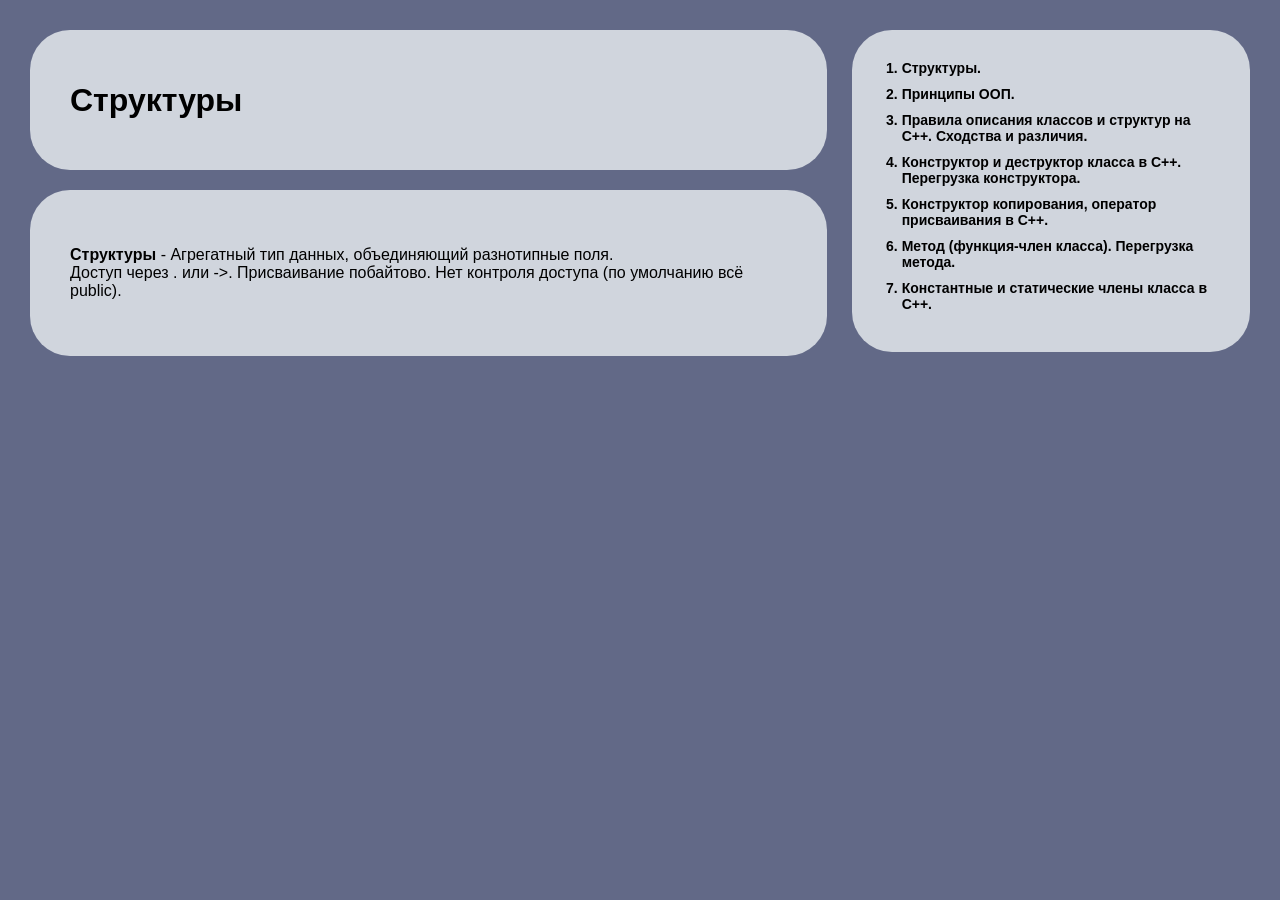
<file: index.html>
<!DOCTYPE html>
<html lang="ru">
<head>
    <meta charset="UTF-8">
    <title>C++ Учебник</title>
    <link rel="stylesheet" href="style.css">
</head>
<body>

    <div class="container">
        <div class="left-column">
            <header class="topic-header">
                <h1>Структуры</h1>
            </header>
            
            <main class="main-text-box">
                <p><strong>Структуры</strong> - Агрегатный тип данных, объединяющий разнотипные поля. <br>Доступ через . или ->. Присваивание побайтово. Нет контроля доступа (по умолчанию всё public).</p>
            </main>
        </div>

        <div class="sidebar">
            <div>
                <ol>
                    <li><a href="index.html">Структуры.</a></li>
                    <li><a href="OOP.html">Принципы ООП.</a></li>
                    <li><a href="rules.html">Правила описания классов и структур на C++. Сходства и различия.</a></li>
                    <li><a href="Constructor.html">Конструктор и деструктор класса в C++. Перегрузка конструктора.</a></li>
                    <li><a href="copy_constructor.html">Конструктор копирования, оператор присваивания в C++.</a></li>
                    <li><a href="method.html">Метод (функция-член класса). Перегрузка метода.</a></li>
                    <li><a href="constants.html">Константные и статические члены класса в C++.</a></li>
                </ol>
            </div>
        </div>
    </div>

    <button id="backToTop" class="scroll-up" onclick="scrollToTop()">
        <svg viewBox="0 0 24 24" width="24" height="24">
            <path d="M12 4l-8 8h16l-8-8z" fill="currentColor"/>
        </svg>
    </button>

    <script>
        const backToTopBtn = document.getElementById("backToTop");
        window.onscroll = function() {
            if (document.body.scrollTop > 200 || document.documentElement.scrollTop > 200) {
                backToTopBtn.classList.add("show");
            } else {
                backToTopBtn.classList.remove("show");
            }
        };
        function scrollToTop() {
            window.scrollTo({ top: 0, behavior: 'smooth' });
        }
    </script>
</body>
</html>
</file>
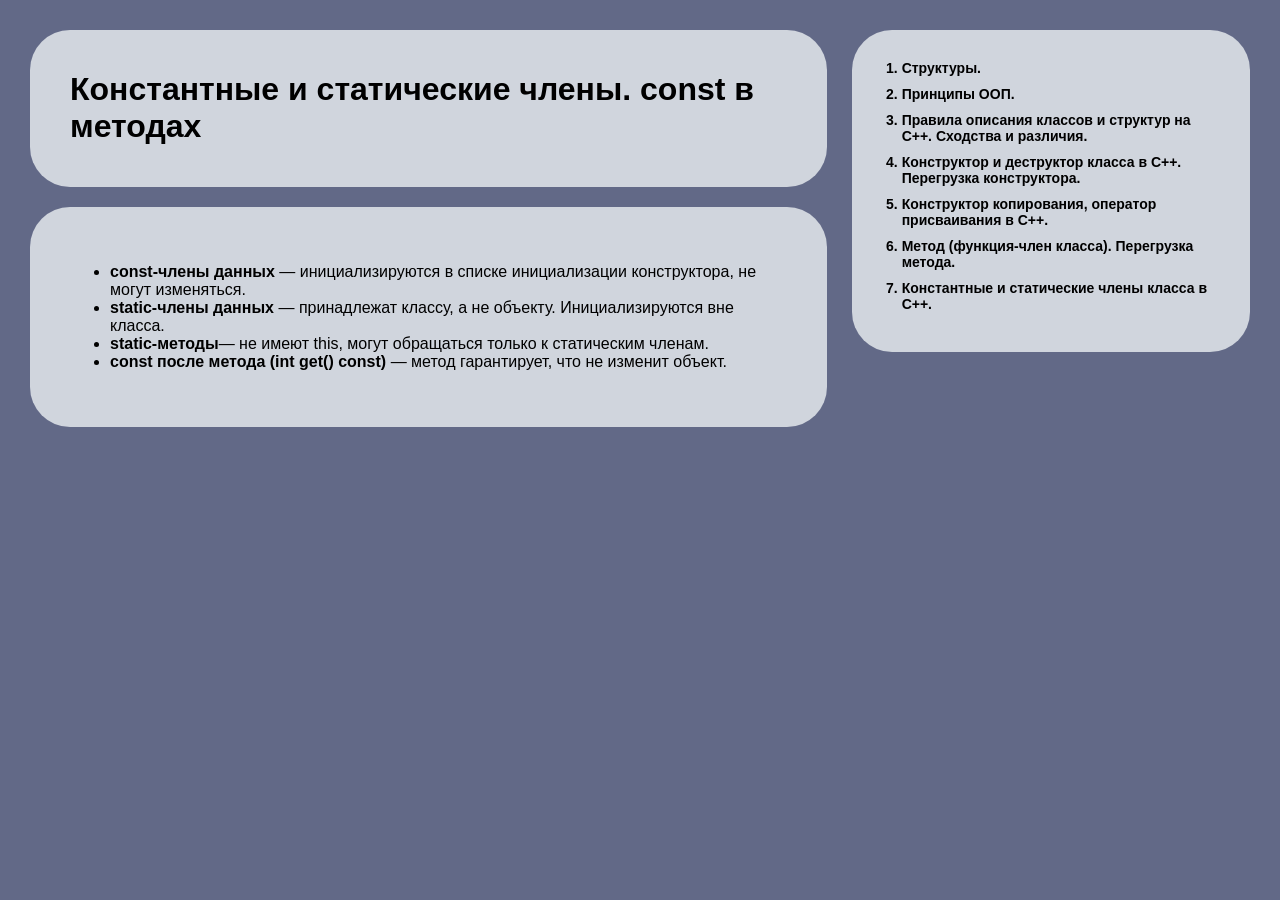
<file: constants.html>
<!DOCTYPE html>
<html lang="ru">
<head>
    <meta charset="UTF-8">
    <title>C++ Учебник</title>
    <link rel="stylesheet" href="style.css">
</head>
<body>

    <div class="container">
        <div class="left-column">
            <header class="topic-header">
                <h1>Константные и статические члены. const в методах</h1>
            </header>
            
            <main class="main-text-box">
                <ul>
                    <li><b>const-члены данных </b>— инициализируются в списке инициализации конструктора, не могут изменяться.</li>
                    <li><b>static-члены данных </b>— принадлежат классу, а не объекту. Инициализируются вне класса.</li>
                    <li><b>static-методы</b>— не имеют this, могут обращаться только к статическим членам.</li>
                    <li><b>const после метода (int get() const) </b> — метод гарантирует, что не изменит объект.</li>
                </ul>
            </main>
        </div>

        <div class="sidebar">
            <div>
                <ol>
                    <li><a href="index.html">Структуры.</a></li>
                    <li><a href="OOP.html">Принципы ООП.</a></li>
                    <li><a href="rules.html">Правила описания классов и структур на C++. Сходства и различия.</a></li>
                    <li><a href="Constructor.html">Конструктор и деструктор класса в C++. Перегрузка конструктора.</a></li>
                    <li><a href="copy_constructor.html">Конструктор копирования, оператор присваивания в C++.</a></li>
                    <li><a href="method.html">Метод (функция-член класса). Перегрузка метода.</a></li>
                    <li><a href="constants.html">Константные и статические члены класса в C++.</a></li>
                </ol>
            </div>
        </div>
    </div>

    <button id="backToTop" class="scroll-up" onclick="scrollToTop()">
        <svg viewBox="0 0 24 24" width="24" height="24">
            <path d="M12 4l-8 8h16l-8-8z" fill="currentColor"/>
        </svg>
    </button>

    <script>
        const backToTopBtn = document.getElementById("backToTop");
        window.onscroll = function() {
            if (document.body.scrollTop > 200 || document.documentElement.scrollTop > 200) {
                backToTopBtn.classList.add("show");
            } else {
                backToTopBtn.classList.remove("show");
            }
        };
        function scrollToTop() {
            window.scrollTo({ top: 0, behavior: 'smooth' });
        }
    </script>
</body>
</html>
</file>
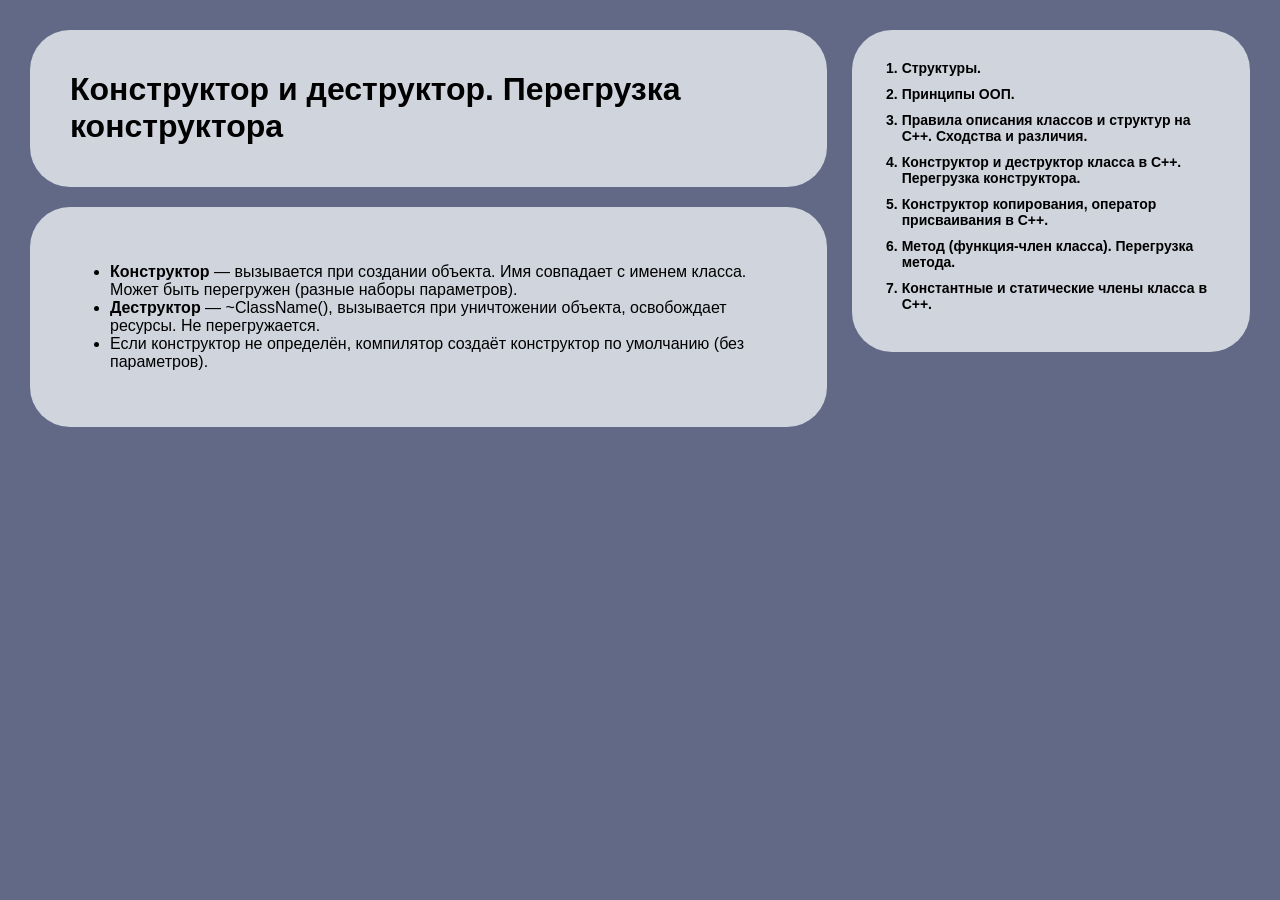
<file: Constructor.html>
<!DOCTYPE html>
<html lang="ru">
<head>
    <meta charset="UTF-8">
    <title>C++ Учебник</title>
    <link rel="stylesheet" href="style.css">
</head>
<body>

    <div class="container">
        <div class="left-column">
            <header class="topic-header">
                <h1>Конструктор и деструктор. Перегрузка конструктора</h1>
            </header>
            
            <main class="main-text-box">
                <ul>
                    <li><b>Конструктор </b> — вызывается при создании объекта. Имя совпадает с именем класса. Может быть перегружен (разные наборы параметров).</li>
                    <li><b>Деструктор </b> — ~ClassName(), вызывается при уничтожении объекта, освобождает ресурсы. Не перегружается.</li>
                    <li>Если конструктор не определён, компилятор создаёт конструктор по умолчанию (без параметров).</li>
                </ul>
            </main>
        </div>

        <div class="sidebar">
            <div>
                <ol>
                    <li><a href="index.html">Структуры.</a></li>
                    <li><a href="OOP.html">Принципы ООП.</a></li>
                    <li><a href="rules.html">Правила описания классов и структур на C++. Сходства и различия.</a></li>
                    <li><a href="Constructor.html">Конструктор и деструктор класса в C++. Перегрузка конструктора.</a></li>
                    <li><a href="copy_constructor.html">Конструктор копирования, оператор присваивания в C++.</a></li>
                    <li><a href="method.html">Метод (функция-член класса). Перегрузка метода.</a></li>
                    <li><a href="constants.html">Константные и статические члены класса в C++.</a></li>
                </ol>
            </div>
        </div>
    </div>

    <button id="backToTop" class="scroll-up" onclick="scrollToTop()">
        <svg viewBox="0 0 24 24" width="24" height="24">
            <path d="M12 4l-8 8h16l-8-8z" fill="currentColor"/>
        </svg>
    </button>

    <script>
        const backToTopBtn = document.getElementById("backToTop");
        window.onscroll = function() {
            if (document.body.scrollTop > 200 || document.documentElement.scrollTop > 200) {
                backToTopBtn.classList.add("show");
            } else {
                backToTopBtn.classList.remove("show");
            }
        };
        function scrollToTop() {
            window.scrollTo({ top: 0, behavior: 'smooth' });
        }
    </script>
</body>
</html>
</file>
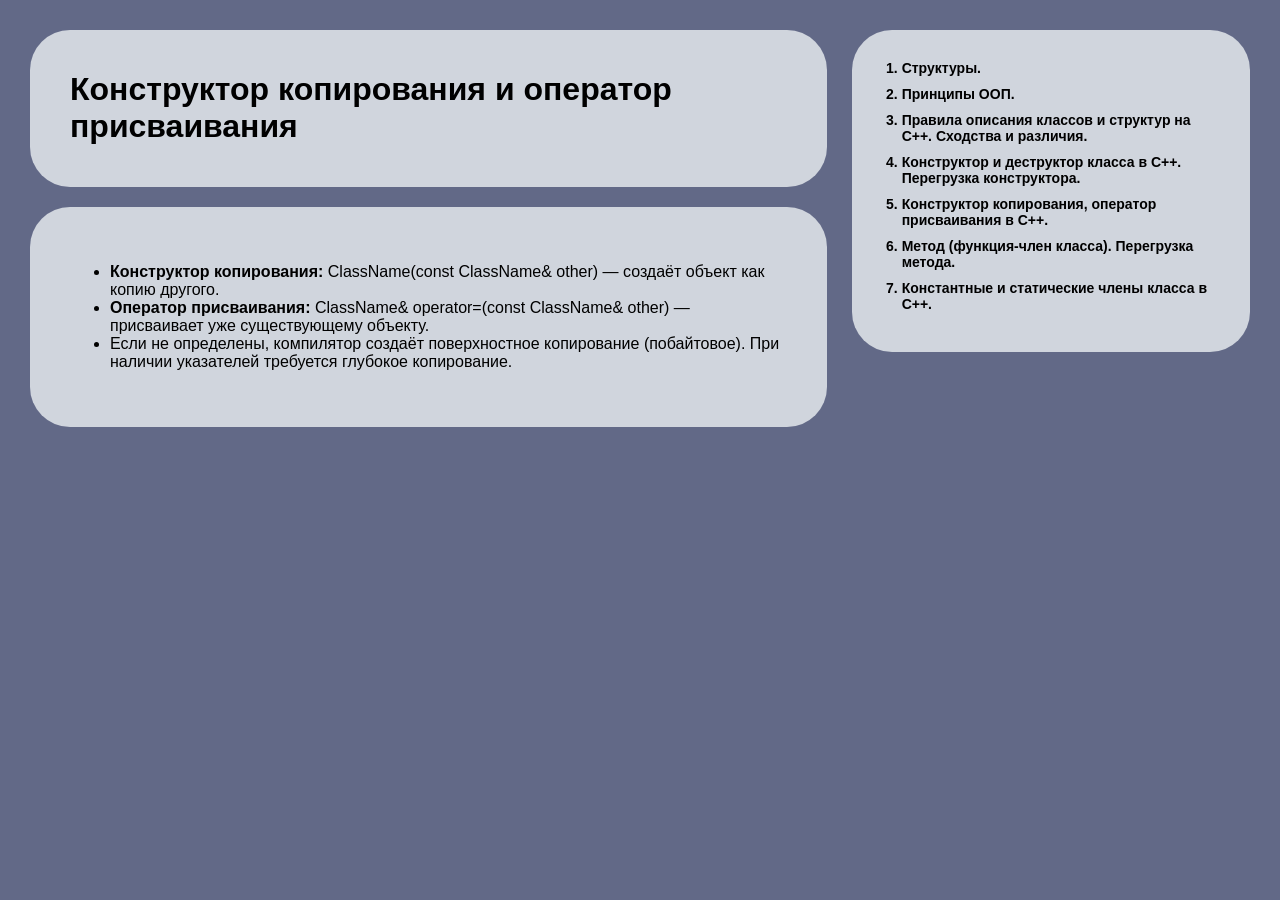
<file: copy_constructor.html>
<!DOCTYPE html>
<html lang="ru">
<head>
    <meta charset="UTF-8">
    <title>C++ Учебник</title>
    <link rel="stylesheet" href="style.css">
</head>
<body>

    <div class="container">
        <div class="left-column">
            <header class="topic-header">
                <h1>Конструктор копирования и оператор присваивания</h1>
            </header>
            
            <main class="main-text-box">
                <ul>
                    <li><b>Конструктор копирования: </b> ClassName(const ClassName& other) — создаёт объект как копию другого.</li>
                    <li><b>Оператор присваивания: </b> ClassName& operator=(const ClassName& other) — присваивает уже существующему объекту.</li>
                    <li>Если не определены, компилятор создаёт поверхностное копирование (побайтовое). При наличии указателей требуется глубокое копирование.</li>
                </ul>
            </main>
        </div>

        <div class="sidebar">
            <div>
                <ol>
                    <li><a href="index.html">Структуры.</a></li>
                    <li><a href="OOP.html">Принципы ООП.</a></li>
                    <li><a href="rules.html">Правила описания классов и структур на C++. Сходства и различия.</a></li>
                    <li><a href="Constructor.html">Конструктор и деструктор класса в C++. Перегрузка конструктора.</a></li>
                    <li><a href="copy_constructor.html">Конструктор копирования, оператор присваивания в C++.</a></li>
                    <li><a href="method.html">Метод (функция-член класса). Перегрузка метода.</a></li>
                    <li><a href="constants.html">Константные и статические члены класса в C++.</a></li>
                </ol>
            </div>
        </div>
    </div>

    <button id="backToTop" class="scroll-up" onclick="scrollToTop()">
        <svg viewBox="0 0 24 24" width="24" height="24">
            <path d="M12 4l-8 8h16l-8-8z" fill="currentColor"/>
        </svg>
    </button>

    <script>
        const backToTopBtn = document.getElementById("backToTop");
        window.onscroll = function() {
            if (document.body.scrollTop > 200 || document.documentElement.scrollTop > 200) {
                backToTopBtn.classList.add("show");
            } else {
                backToTopBtn.classList.remove("show");
            }
        };
        function scrollToTop() {
            window.scrollTo({ top: 0, behavior: 'smooth' });
        }
    </script>
</body>
</html>
</file>
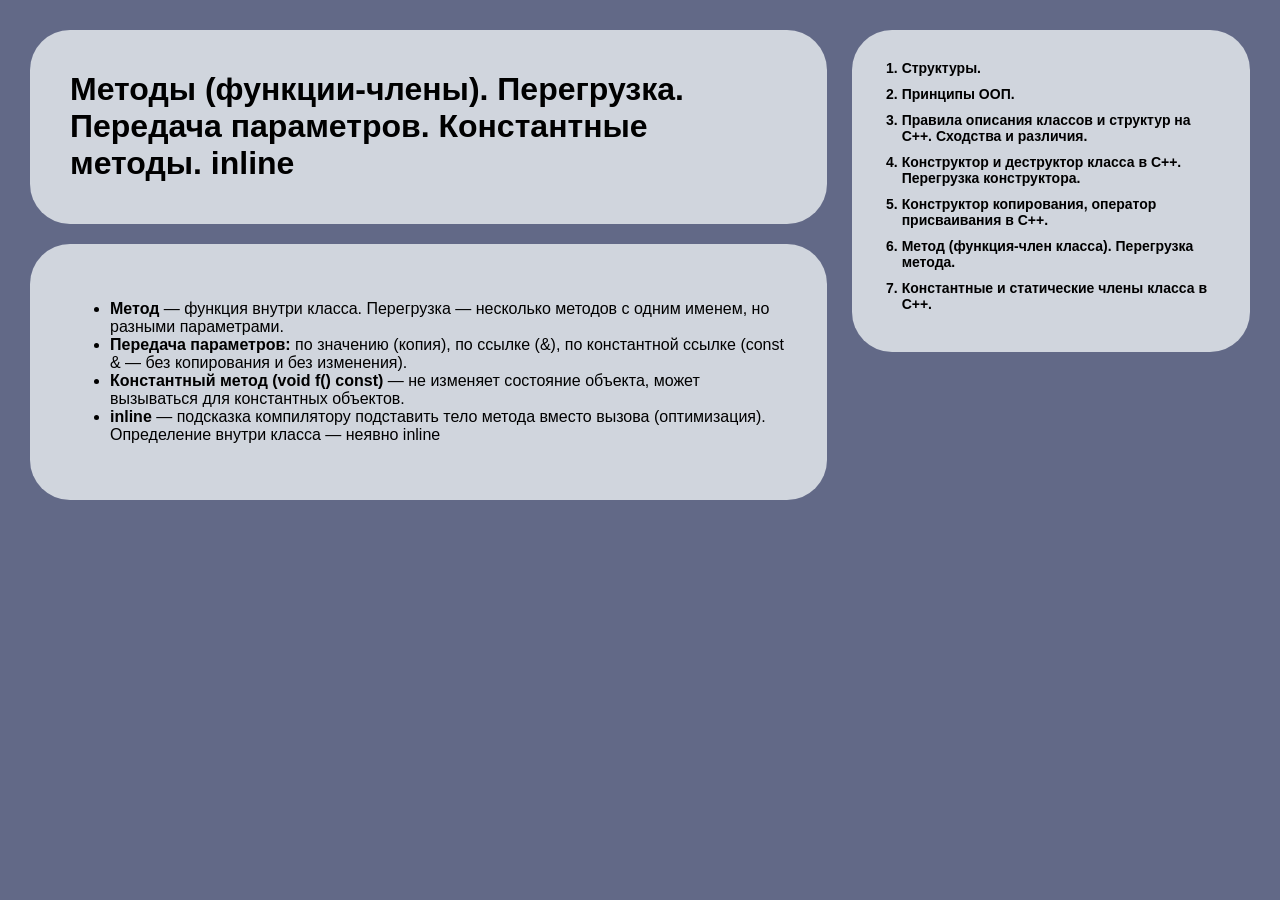
<file: method.html>
<!DOCTYPE html>
<html lang="ru">
<head>
    <meta charset="UTF-8">
    <title>C++ Учебник</title>
    <link rel="stylesheet" href="style.css">
</head>
<body>

    <div class="container">
        <div class="left-column">
            <header class="topic-header">
                <h1>Методы (функции-члены). Перегрузка. Передача параметров. Константные методы. inline</h1>
            </header>
            
            <main class="main-text-box">
                <ul>
                    <li><b>Метод </b> — функция внутри класса. Перегрузка — несколько методов с одним именем, но разными параметрами.</li>
                    <li><b>Передача параметров:</b> по значению (копия), по ссылке (&), по константной ссылке (const & — без копирования и без изменения).</li>
                    <li><b>Константный метод (void f() const)</b>  — не изменяет состояние объекта, может вызываться для константных объектов. </li>
                    <li><b>inline </b> — подсказка компилятору подставить тело метода вместо вызова (оптимизация). Определение внутри класса — неявно inline</li>
                </ul>
            </main>
        </div>

        <div class="sidebar">
            <div>
                <ol>
                    <li><a href="index.html">Структуры.</a></li>
                    <li><a href="OOP.html">Принципы ООП.</a></li>
                    <li><a href="rules.html">Правила описания классов и структур на C++. Сходства и различия.</a></li>
                    <li><a href="Constructor.html">Конструктор и деструктор класса в C++. Перегрузка конструктора.</a></li>
                    <li><a href="copy_constructor.html">Конструктор копирования, оператор присваивания в C++.</a></li>
                    <li><a href="method.html">Метод (функция-член класса). Перегрузка метода.</a></li>
                    <li><a href="constants.html">Константные и статические члены класса в C++.</a></li>
                </ol>
            </div>
        </div>
    </div>

    <button id="backToTop" class="scroll-up" onclick="scrollToTop()">
        <svg viewBox="0 0 24 24" width="24" height="24">
            <path d="M12 4l-8 8h16l-8-8z" fill="currentColor"/>
        </svg>
    </button>

    <script>
        const backToTopBtn = document.getElementById("backToTop");
        window.onscroll = function() {
            if (document.body.scrollTop > 200 || document.documentElement.scrollTop > 200) {
                backToTopBtn.classList.add("show");
            } else {
                backToTopBtn.classList.remove("show");
            }
        };
        function scrollToTop() {
            window.scrollTo({ top: 0, behavior: 'smooth' });
        }
    </script>
</body>
</html>
</file>
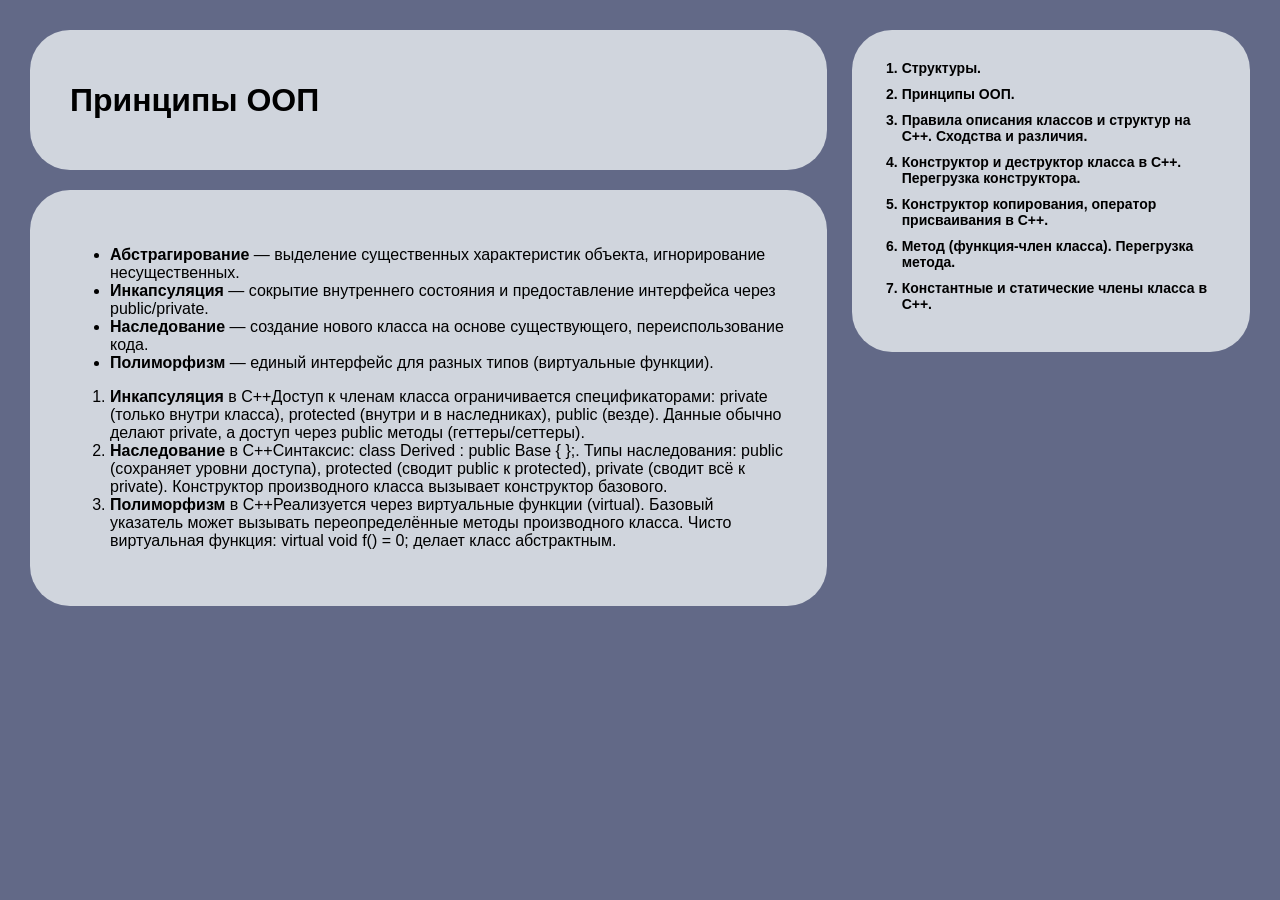
<file: OOP.html>
<!DOCTYPE html>
<html lang="ru">
<head>
    <meta charset="UTF-8">
    <title>C++ Учебник</title>
    <link rel="stylesheet" href="style.css">
</head>
<body>

    <div class="container">
        <div class="left-column">
            <header class="topic-header">
                <h1>Принципы ООП</h1>
            </header>
            
            <main class="main-text-box">
                <ul>
                    <li><b>Абстрагирование</b> — выделение существенных характеристик объекта, игнорирование несущественных.</li>
                    <li><b>Инкапсуляция</b> — сокрытие внутреннего состояния и предоставление интерфейса через public/private.</li>
                    <li><b>Наследование</b> — создание нового класса на основе существующего, переиспользование кода.</li>
                    <li><b>Полиморфизм</b> — единый интерфейс для разных типов (виртуальные функции).</li>
                </ul>
                <ol>
                    <li><strong>Инкапсуляция</strong> в C++Доступ к членам класса ограничивается спецификаторами: private (только внутри класса), protected (внутри и в наследниках), public (везде). Данные обычно делают private, а доступ через public методы (геттеры/сеттеры).</li>
                    <li><strong>Наследование</strong> в C++Синтаксис: class Derived : public Base { };. Типы наследования: public (сохраняет уровни доступа), protected (сводит public к protected), private (сводит всё к private). Конструктор производного класса вызывает конструктор базового.</li>
                    <li><strong>Полиморфизм</strong> в C++Реализуется через виртуальные функции (virtual). Базовый указатель может вызывать переопределённые методы производного класса. Чисто виртуальная функция: virtual void f() = 0; делает класс абстрактным.</li>
                </ol>

            </main>
        </div>

        <div class="sidebar">
            <div>
                <ol>
                    <li><a href="index.html">Структуры.</a></li>
                    <li><a href="OOP.html">Принципы ООП.</a></li>
                    <li><a href="rules.html">Правила описания классов и структур на C++. Сходства и различия.</a></li>
                    <li><a href="Constructor.html">Конструктор и деструктор класса в C++. Перегрузка конструктора.</a></li>
                    <li><a href="copy_constructor.html">Конструктор копирования, оператор присваивания в C++.</a></li>
                    <li><a href="method.html">Метод (функция-член класса). Перегрузка метода.</a></li>
                    <li><a href="constants.html">Константные и статические члены класса в C++.</a></li>
                </ol>
            </div>
        </div>
    </div>

    <button id="backToTop" class="scroll-up" onclick="scrollToTop()">
        <svg viewBox="0 0 24 24" width="24" height="24">
            <path d="M12 4l-8 8h16l-8-8z" fill="currentColor"/>
        </svg>
    </button>

    <script>
        const backToTopBtn = document.getElementById("backToTop");
        window.onscroll = function() {
            if (document.body.scrollTop > 200 || document.documentElement.scrollTop > 200) {
                backToTopBtn.classList.add("show");
            } else {
                backToTopBtn.classList.remove("show");
            }
        };
        function scrollToTop() {
            window.scrollTo({ top: 0, behavior: 'smooth' });
        }
    </script>
</body>
</html>
</file>
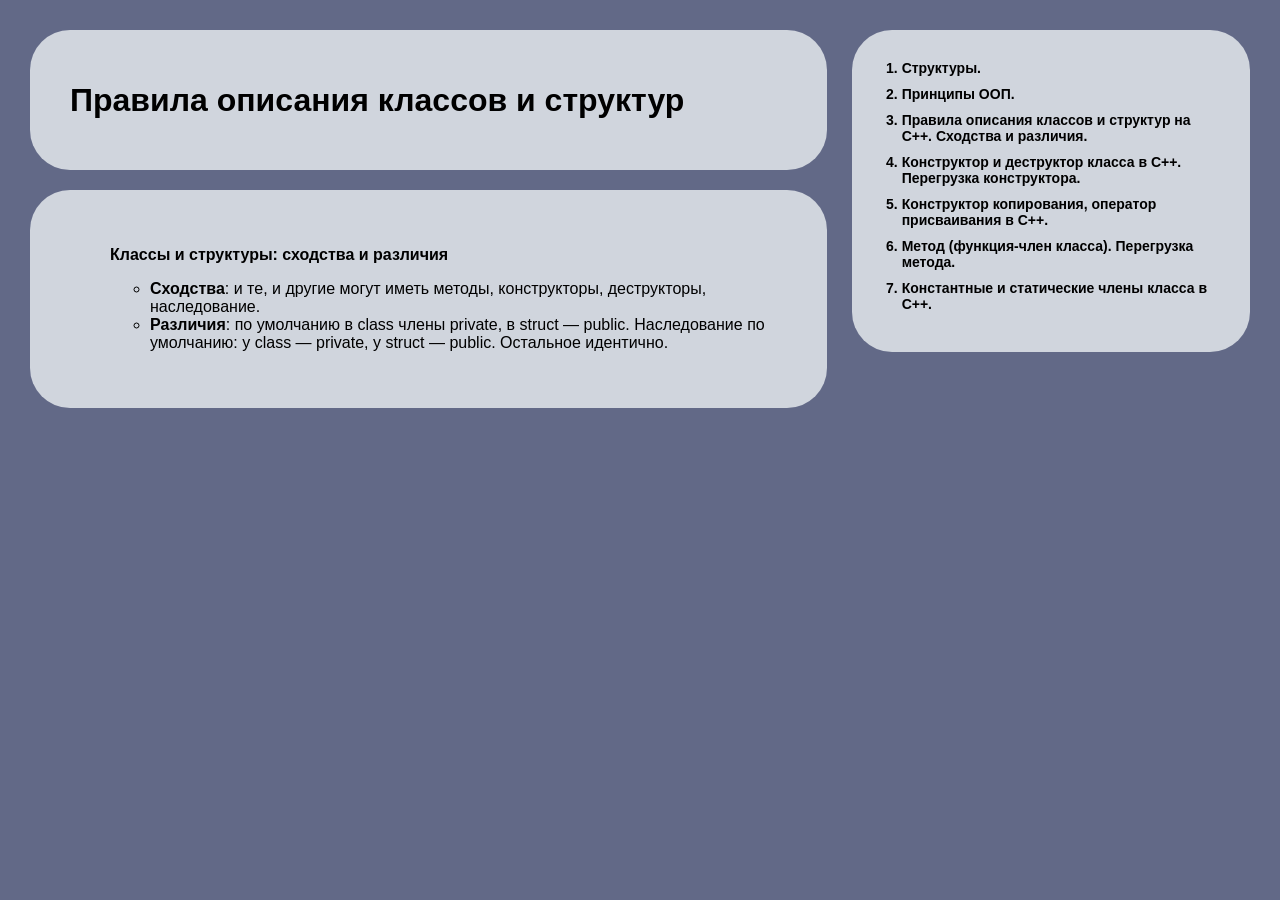
<file: rules.html>
<!DOCTYPE html>
<html lang="ru">
<head>
    <meta charset="UTF-8">
    <title>C++ Учебник</title>
    <link rel="stylesheet" href="style.css">
</head>
<body>

    <div class="container">
        <div class="left-column">
            <header class="topic-header">
                <h1>Правила описания классов и структур</h1>
            </header>
            
            <main class="main-text-box">
                <ol>
                    <strong>Классы и структуры: сходства и различия</strong>
                    <p>
                        <ul>
                            <li><strong>Сходства</strong>: и те, и другие могут иметь методы, конструкторы, деструкторы, наследование.</li>
                            <li><strong>Различия</strong>: по умолчанию в class члены private, в struct — public. Наследование по умолчанию: у class — private, у struct — public. Остальное идентично.</li>
                        </ul>
                    </p>
                </ol>
            </main>
        </div>

        <div class="sidebar">
            <div>
                <ol>
                    <li><a href="index.html">Структуры.</a></li>
                    <li><a href="OOP.html">Принципы ООП.</a></li>
                    <li><a href="rules.html">Правила описания классов и структур на C++. Сходства и различия.</a></li>
                    <li><a href="Constructor.html">Конструктор и деструктор класса в C++. Перегрузка конструктора.</a></li>
                    <li><a href="copy_constructor.html">Конструктор копирования, оператор присваивания в C++.</a></li>
                    <li><a href="method.html">Метод (функция-член класса). Перегрузка метода.</a></li>
                    <li><a href="constants.html">Константные и статические члены класса в C++.</a></li>
                </ol>
            </div>
        </div>
    </div>

    <button id="backToTop" class="scroll-up" onclick="scrollToTop()">
        <svg viewBox="0 0 24 24" width="24" height="24">
            <path d="M12 4l-8 8h16l-8-8z" fill="currentColor"/>
        </svg>
    </button>

    <script>
        const backToTopBtn = document.getElementById("backToTop");
        window.onscroll = function() {
            if (document.body.scrollTop > 200 || document.documentElement.scrollTop > 200) {
                backToTopBtn.classList.add("show");
            } else {
                backToTopBtn.classList.remove("show");
            }
        };
        function scrollToTop() {
            window.scrollTo({ top: 0, behavior: 'smooth' });
        }
    </script>
</body>
</html>
</file>
<file: style.css>
body {
    background-color: #626987; 
    margin: 0;
    font-family: 'Segoe UI', sans-serif;
}

.container {
    display: grid;
    grid-template-columns: 2fr 1fr;
    grid-template-rows: auto auto;
    padding: 30px;
    gap: 25px;
}

.left-column {
    flex: 1; 
    display: flex;
    flex-direction: column;
    gap: 20px;
}

.topic-header {
    background-color: #d0d5dd;
    border-radius: 40px;
    padding: 20px 40px;
    min-height: 100px;
    display: flex;
    align-items: center;
}

.main-text-box {
    background-color: #d0d5dd;
    border-radius: 40px;
    padding: 40px;
    /* min-height: 500px; */
}

.sidebar {
    background-color: #d0d5dd;
    border-radius: 40px;
    padding: 30px;
    width: fit-content; 
    max-width: 400px;    
    align-self: flex-start; 
}
.main-text-box b:hover{
    text-decoration: underline;
}


.sidebar ol { 
    padding-left: 20px; 
    margin: 0; 
    font-size: 14px; 
}
.sidebar li { 
    margin-bottom: 10px;
     font-weight: bold;
}
.sub-menu { 
    list-style: none; 
    padding-left: 10px; 
    font-weight: normal; 
    margin-top: 5px; 
}
.sidebar a { 
    text-decoration: none; 
    color: inherit; 
}
.sidebar a:hover { 
    text-decoration: underline; 
}

/* Кнопка вверх */
.scroll-up {
    position: fixed;
    bottom: 40px;
    right: 40px;
    width: 50px;
    height: 50px;
    background-color: #e9eef5;
    border: none;
    border-radius: 50%;
    cursor: pointer;
    display: flex;
    align-items: center;
    justify-content: center;
    box-shadow: 0 4px 10px rgba(0,0,0,0.2);
    opacity: 0;
    visibility: hidden;
    transition: 0.3s;
}
.scroll-up.show { opacity: 1; visibility: visible; }
</file>
